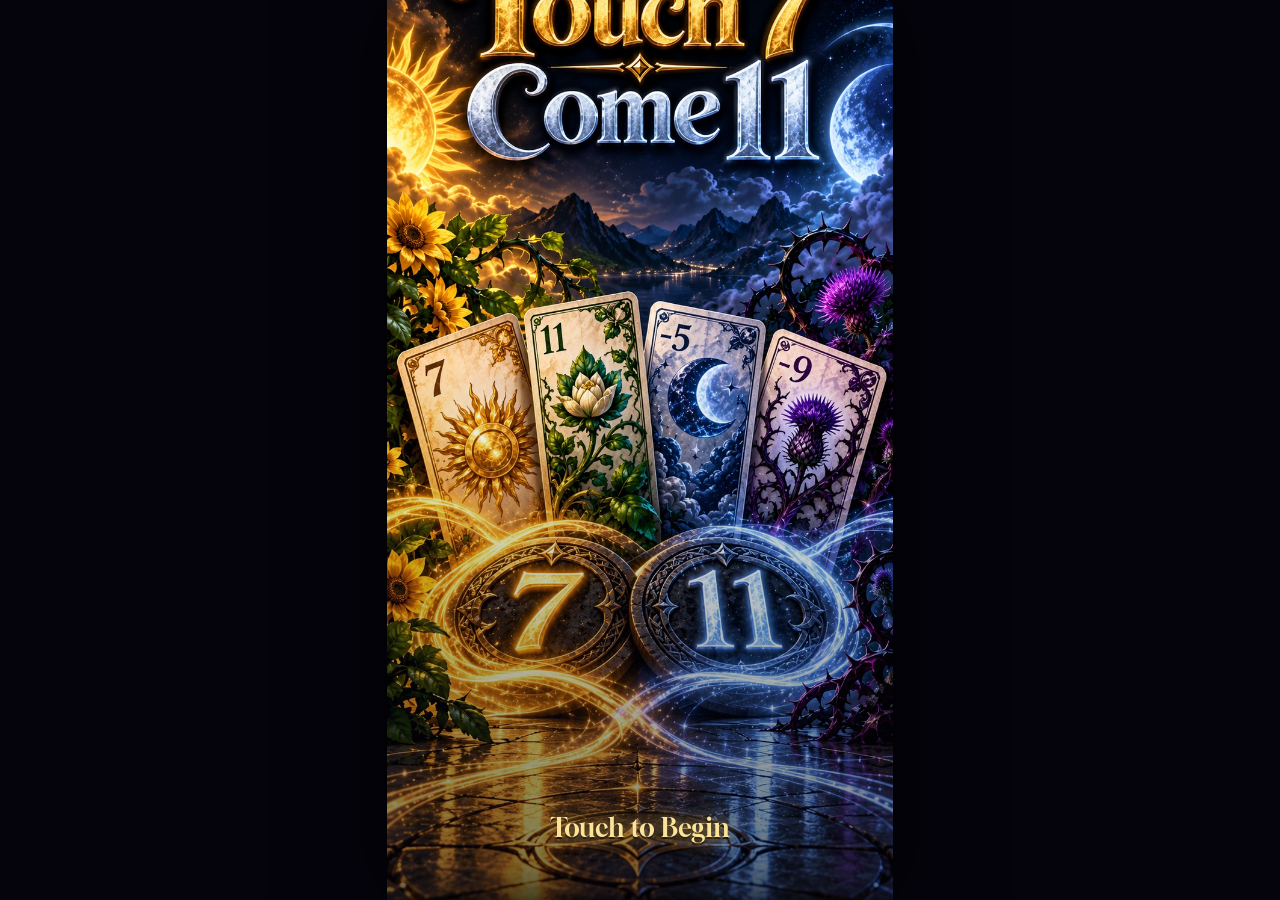
<file: carreceiver/src/main/assets/games/7-come-11/index.html>
<!doctype html>
<html lang="en">
<head>
<meta charset="utf-8">
<meta name="viewport" content="width=device-width,initial-scale=1,viewport-fit=cover,user-scalable=no">
<meta name="theme-color" content="#0b0a1c">
<meta name="mobile-web-app-capable" content="yes">
<title>Touch 7 Come 11</title>
<link rel="stylesheet" href="css/main.css">
</head>
<body>
<div id="app">

  <!-- SPLASH: art + loader. The title is part of the splash picture. -->
  <section id="splash" class="screen active">
    <div class="bg" data-art="splash.background"></div>
    <div class="shade"></div>
    <div class="splash-ui">
      <div class="loader" id="loader"><div class="bar"><i id="loadbar"></i></div><p id="loadtext"></p></div>
      <button id="touchBegin" class="tap-prompt" hidden></button>
    </div>
  </section>

  <!-- MENU: built by js/ui/menu.js from data/text.json + data/characters.json -->
  <section id="menu" class="screen"></section>

  <!-- GAME -->
  <section id="game" class="screen">
    <div class="bg" data-art="table.background"></div>
    <div class="vignette"></div>
    <div class="foe-wrap"><img id="foeImg" alt="" draggable="false"><div id="bubble" class="bubble"></div></div>
    <header class="hud">
      <button id="btnMenu" class="chip" aria-label="Charms"><span></span><span></span><span></span></button>
      <div class="foe-info"><b id="foeName"></b><small id="foeTitle"></small></div>
      <div id="matchChip" class="match-chip" aria-label="Match score"></div>
      <div id="foeHand" class="foe-hand"></div>
      <div id="foeCoins" class="coins"></div>
    </header>
    <div class="stage">
      <div class="board3d">
        <div id="foeRow" class="row foe"></div>
        <div id="mid" class="mid">
          <div id="deck" class="mini-stack"><span class="lbl"></span></div>
          <div id="status" class="status"></div>
          <div id="spent" class="mini-stack spent"><span class="lbl"></span></div>
        </div>
        <div id="meRow" class="row me"></div>
      </div>
    </div>
    <div id="controls" class="controls">
      <div id="meCoins" class="coins me"></div>
      <button id="btnUndo" class="btn ghost" disabled></button>
      <button id="btnSeals" class="btn ghost" disabled></button>
      <button id="btnEnd" class="btn gold" disabled></button>
    </div>
    <div id="hand" class="hand"></div>
    <div id="gameHandle" class="handle" aria-label="Swipe up for charms"><i></i></div>
  </section>

  <!-- RESULT -->
  <section id="result" class="screen">
    <div id="resBg" class="bg"></div>
    <div class="shade"></div>
    <div class="res-foe"><img id="resFoe" alt="" draggable="false"><div id="resBubble" class="bubble"></div></div>
    <div class="res-ui">
      <img id="resBanner" class="banner" alt="" draggable="false">
      <h2 id="resTitle"></h2>
      <p id="resSub"></p>
      <p id="resScore" class="score"></p>
      <p id="resNext" class="next"></p>
      <p id="resOpen" class="next"></p>
      <p id="resStats" class="stats"></p>
      <button id="btnAgain" class="art-btn" data-art-btn="ui.playAgain"><span></span></button>
      <button id="btnToMenu" class="btn ghost"></button>
    </div>
  </section>

  <!-- Swipe-up charms (settings) sheet -->
  <div id="scrim" class="scrim"></div>
  <aside id="sheet" class="sheet" aria-hidden="true"></aside>
  <div id="modal" class="modal"></div>
  <div id="fx" class="fx"></div>
  <div id="toast" class="toast"></div>
  <div id="rotate" class="rotate"></div>
</div>
<script type="module" src="js/main.js"></script>
</body>
</html>
</file>
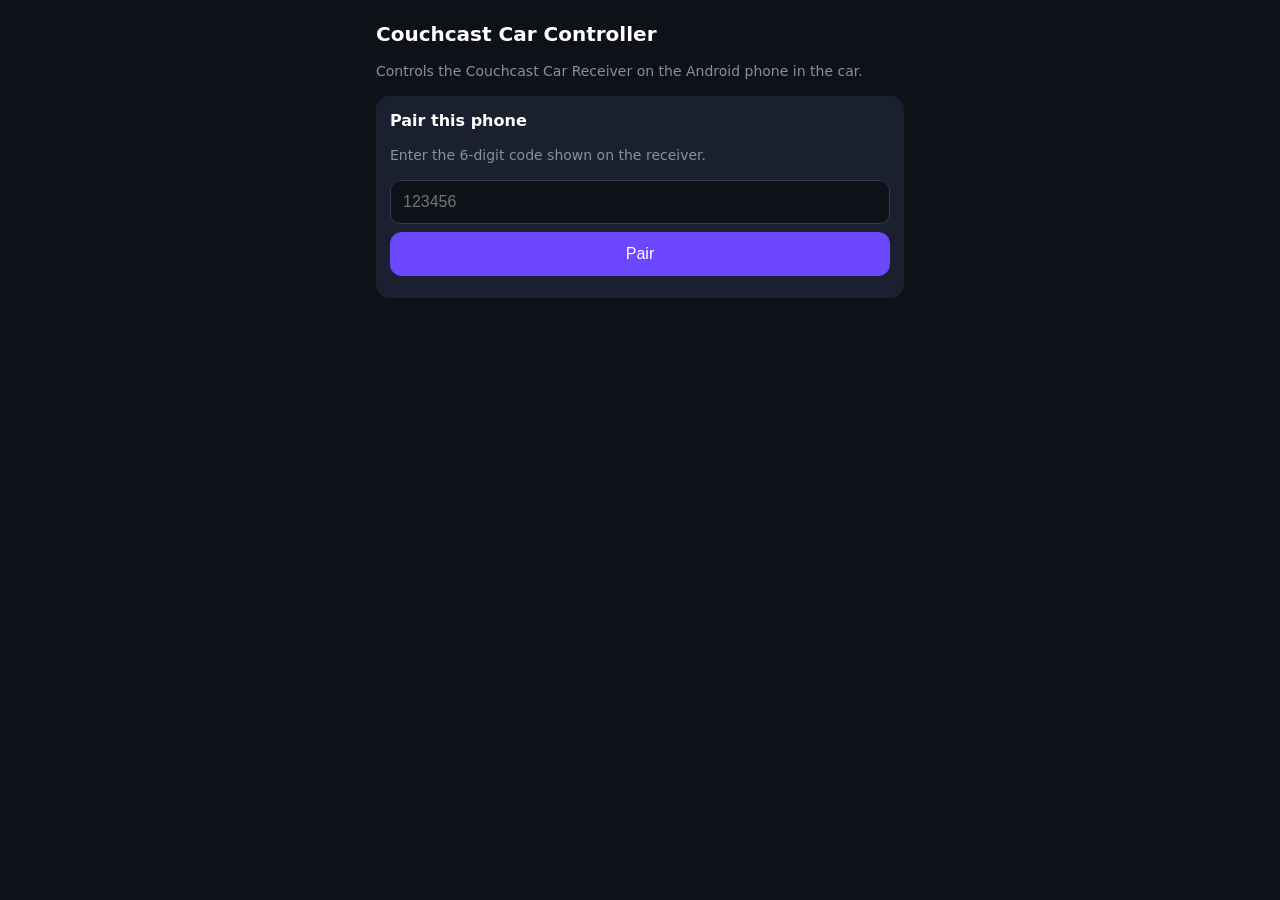
<file: carreceiver/src/main/assets/web/controller.html>
<!doctype html>
<html lang="en">
<head>
<meta charset="utf-8">
<meta name="viewport" content="width=device-width,initial-scale=1,maximum-scale=1,user-scalable=no">
<title>Couchcast Car Controller</title>
<style>
  :root { color-scheme: dark; --bg:#0e1117; --panel:#1b2030; --muted:#8a8f9c; --accent:#6c47ff; --good:#3ddc84; --bad:#ff6b6b; }
  * { box-sizing: border-box; -webkit-tap-highlight-color: transparent; }
  body { margin:0; background:var(--bg); color:#fff; font:16px/1.4 -apple-system, system-ui, sans-serif; padding:14px 16px 40px; max-width:560px; margin:0 auto; }
  h1 { font-size:20px; margin:6px 0 2px; } p.muted, .muted { color:var(--muted); font-size:14px; }
  .card { background:var(--panel); border-radius:14px; padding:14px; margin:12px 0; }
  input[type=text], input[type=tel], input[type=url] { width:100%; padding:12px; border-radius:10px; border:1px solid #333a4d; background:#0e1117; color:#fff; font-size:16px; }
  button { background:#2a3046; color:#fff; border:0; border-radius:12px; padding:13px 14px; font-size:16px; }
  button.primary { background:var(--accent); } button.on { background:var(--good); color:#000; }
  .row { display:flex; gap:8px; margin:8px 0; } .row > * { flex:1; }
  .tabs { display:flex; gap:6px; margin:10px 0; } .tabs button { flex:1; padding:10px 4px; } .tabs button.sel { background:var(--accent); }
  #pad { height:240px; border-radius:16px; background:#141a2b; border:1px solid #2c3550; touch-action:none; user-select:none; -webkit-user-select:none;
         display:flex; align-items:center; justify-content:center; color:var(--muted); }
  .dpad { display:grid; grid-template-columns:repeat(3,1fr); gap:8px; max-width:260px; margin:10px auto; }
  .dpad button { padding:16px 0; } .hide { display:none; }
  #msg { min-height:20px; font-size:14px; } .bad { color:var(--bad); } .good { color:var(--good); }
  progress { width:100%; }
</style>
</head>
<body>
<h1>Couchcast Car Controller</h1>
<p class="muted">Controls the Couchcast Car Receiver on the Android phone in the car.</p>

<div id="pairView" class="card">
  <b>Pair this phone</b>
  <p class="muted">Enter the 6-digit code shown on the receiver.</p>
  <input id="pin" type="tel" inputmode="numeric" maxlength="6" placeholder="123456" autocomplete="off">
  <div class="row"><button class="primary" id="pairBtn">Pair</button></div>
</div>

<div id="mainView" class="hide">
  <div class="card"><div id="status" class="muted">Connecting…</div></div>
  <div class="tabs">
    <button data-tab="cast" class="sel">Cast</button>
    <button data-tab="games">Games</button>
    <button data-tab="pad">Controller</button>
  </div>

  <div id="tab-cast">
    <div class="card">
      <b>Play a link</b>
      <input id="url" type="url" placeholder="Paste a video, audio or picture link" autocapitalize="off" autocorrect="off">
      <div class="row"><button class="primary" id="playBtn">Play</button></div>
    </div>
    <div class="card">
      <b>Send a file from this phone</b>
      <p class="muted">A video, song or picture. It goes straight to the receiver over your Wi-Fi.</p>
      <input id="file" type="file" accept="video/*,audio/*,image/*">
      <progress id="prog" class="hide" max="100" value="0"></progress>
    </div>
    <div class="card">
      <div class="row"><button id="back10">⏪ 10s</button><button id="toggle">⏯</button><button id="fwd10">10s ⏩</button></div>
      <div class="row"><button id="stop">Stop and go home</button></div>
    </div>
  </div>

  <div id="tab-games" class="hide"><div class="card" id="games"><span class="muted">Loading…</span></div></div>

  <div id="tab-pad" class="hide">
    <div class="card">
      <div id="pad">Slide here to move the pointer · tap to click</div>
      <div class="row"><button id="click">Click</button><button id="drag">Drag: off</button></div>
      <div class="dpad">
        <span></span><button data-key="Up">▲</button><span></span>
        <button data-key="Left">◀</button><button data-key="Enter">OK</button><button data-key="Right">▶</button>
        <span></span><button data-key="Down">▼</button><span></span>
      </div>
      <div class="row"><button id="exitGame">Exit game</button></div>
      <p class="muted">Start a game on the Games tab first.</p>
    </div>
  </div>
</div>
<div id="msg"></div>

<script>
const $ = s => document.querySelector(s);
let token = localStorage.getItem('cct') || '';
const msg = (t, cls) => { const m = $('#msg'); m.textContent = t || ''; m.className = cls || ''; };

async function api(path, params, method) {
  const opt = { method: method || (params ? 'POST' : 'GET'), headers: { 'X-Token': token } };
  if (params) opt.body = new URLSearchParams(params);
  let r;
  try { r = await fetch(path, opt); } catch (e) { msg('Can’t reach the receiver. Is it open on the phone in the car, on the same network?', 'bad'); return null; }
  let data = {}; try { data = await r.json(); } catch (e) {}
  if (r.status === 401) { showPair(); return null; }
  if (!r.ok) { msg(data.error || ('Error ' + r.status), 'bad'); return null; }
  return data;
}

function showPair() { token = ''; localStorage.removeItem('cct'); $('#pairView').classList.remove('hide'); $('#mainView').classList.add('hide'); }
function showMain() { $('#pairView').classList.add('hide'); $('#mainView').classList.remove('hide'); loadGames(); poll(); }

$('#pairBtn').onclick = async () => {
  const r = await fetch('/api/pair', { method: 'POST', body: new URLSearchParams({ pin: $('#pin').value }) });
  const d = await r.json().catch(() => ({}));
  if (r.ok && d.token) { token = d.token; localStorage.setItem('cct', token); msg(''); showMain(); }
  else msg(d.error || 'That code didn’t work.', 'bad');
};

document.querySelectorAll('.tabs button').forEach(b => b.onclick = () => {
  document.querySelectorAll('.tabs button').forEach(x => x.classList.toggle('sel', x === b));
  ['cast', 'games', 'pad'].forEach(t => $('#tab-' + t).classList.toggle('hide', t !== b.dataset.tab));
  msg('');
});

$('#playBtn').onclick = async () => { const u = $('#url').value.trim(); if (!u) return; const d = await api('/api/play', { url: u }); if (d) msg('Sent.', 'good'); };
$('#back10').onclick = () => api('/api/control', { action: 'seekBy', value: -10000 });
$('#fwd10').onclick = () => api('/api/control', { action: 'seekBy', value: 10000 });
$('#toggle').onclick = () => api('/api/control', { action: 'toggle' });
$('#stop').onclick = () => api('/api/control', { action: 'stop' });

$('#file').onchange = () => {
  const f = $('#file').files[0]; if (!f) return;
  const p = $('#prog'); p.classList.remove('hide'); p.value = 0; msg('Sending ' + f.name + '…');
  const x = new XMLHttpRequest();
  x.open('POST', '/api/upload?name=' + encodeURIComponent(f.name));
  x.setRequestHeader('X-Token', token);
  x.upload.onprogress = e => { if (e.lengthComputable) p.value = 100 * e.loaded / e.total; };
  x.onload = () => {
    p.classList.add('hide'); $('#file').value = '';
    if (x.status === 401) return showPair();
    let d = {}; try { d = JSON.parse(x.responseText); } catch (e) {}
    msg(x.status === 200 ? 'Sent. Playing.' : (d.error || 'Couldn’t send that file.'), x.status === 200 ? 'good' : 'bad');
  };
  x.onerror = () => { p.classList.add('hide'); msg('The upload was interrupted.', 'bad'); };
  x.send(f);
};

async function loadGames() {
  const list = await api('/api/games'); const box = $('#games'); box.textContent = '';
  if (!list || !list.length) { box.innerHTML = '<span class="muted">No games on this receiver.</span>'; return; }
  list.forEach(g => { const b = document.createElement('button'); b.className = 'primary'; b.style.cssText = 'width:100%;margin:4px 0';
    b.textContent = g.title; b.onclick = async () => { const d = await api('/api/game', { id: g.id }); if (d) { msg('Started. Use the Controller tab.', 'good');
      document.querySelector('[data-tab=pad]').click(); } }; box.appendChild(b); });
}

// --- touchpad ---
const pad = $('#pad'); let last = null, t0 = 0, moved = 0, acc = { x: 0, y: 0 }, flushAt = 0, timer = null, dragging = false;
const send = p => fetch('/api/input', { method: 'POST', headers: { 'X-Token': token }, body: new URLSearchParams(p), keepalive: true }).catch(() => {});
function flush() { timer = null; if (acc.x || acc.y) { send({ type: 'move', dx: acc.x.toFixed(4), dy: acc.y.toFixed(4) }); acc = { x: 0, y: 0 }; flushAt = Date.now(); } }
pad.addEventListener('pointerdown', e => { pad.setPointerCapture(e.pointerId); last = { x: e.clientX, y: e.clientY }; t0 = Date.now(); moved = 0; });
pad.addEventListener('pointermove', e => {
  if (!last) return; const r = pad.getBoundingClientRect(); const ddx = e.clientX - last.x, ddy = e.clientY - last.y;
  moved += Math.abs(ddx) + Math.abs(ddy); last = { x: e.clientX, y: e.clientY };
  acc.x += ddx / r.width; acc.y += ddy / r.height;
  if (!timer) timer = setTimeout(flush, Math.max(0, 25 - (Date.now() - flushAt)));
});
const end = () => { if (last && moved < 10 && Date.now() - t0 < 250) send({ type: 'tap' }); last = null; flush(); };
pad.addEventListener('pointerup', end); pad.addEventListener('pointercancel', () => { last = null; });
$('#click').onclick = () => send({ type: 'tap' });
$('#drag').onclick = e => { dragging = !dragging; e.target.textContent = 'Drag: ' + (dragging ? 'on' : 'off'); e.target.classList.toggle('on', dragging); send({ type: dragging ? 'down' : 'up' }); };
document.querySelectorAll('[data-key]').forEach(b => b.onclick = () => send({ type: 'key', key: b.dataset.key }));
$('#exitGame').onclick = () => send({ type: 'exit' });

async function poll() {
  if (!token) return;
  const s = await api('/api/status');
  if (s) {
    const fmt = ms => { const t = Math.floor(ms / 1000); return Math.floor(t / 60) + ':' + String(t % 60).padStart(2, '0'); };
    let t = 'Idle. Choose something to play.';
    if (s.mode === 'video' || s.mode === 'audio') t = (s.playing ? 'Playing' : 'Paused') + ' ' + s.mode + ': ' + (s.title || '') + (s.durationMs ? '  ' + fmt(s.positionMs) + ' / ' + fmt(s.durationMs) : '');
    else if (s.mode === 'photo') t = 'Showing picture: ' + (s.title || '');
    else if (s.mode === 'game') t = 'Game running: ' + (s.title || '');
    if (s.error) t += '\n' + s.error;
    $('#status').textContent = t; $('#status').style.whiteSpace = 'pre-line';
  }
  setTimeout(poll, 1500);
}

if (token) showMain();
</script>
</body>
</html>
</file>
<file: carreceiver/src/main/assets/games/7-come-11/css/main.css>
/* Touch 7 Come 11 - styles. Card sizes come from --cw (set by JS from the screen size). */
@font-face{font-family:'Gloock';src:url('../fonts/Gloock-Regular.ttf');font-display:swap}
@font-face{font-family:'Crimson Pro';src:url('../fonts/CrimsonPro-Regular.ttf');font-weight:400;font-display:swap}
@font-face{font-family:'Crimson Pro';src:url('../fonts/CrimsonPro-Italic.ttf');font-weight:400;font-style:italic;font-display:swap}
@font-face{font-family:'Crimson Pro';src:url('../fonts/CrimsonPro-Bold.ttf');font-weight:700;font-display:swap}
@font-face{font-family:'Arsenal SC';src:url('../fonts/ArsenalSC-Regular.ttf');font-display:swap}

:root{
  --gold:#e8b84a;--gold2:#fbe39a;--gold3:#8a5f14;--night:#0b0a1c;--night2:#171033;--cream:#f4ead2;--violet:#6a3fb5;
  --serif:'Crimson Pro',Georgia,serif;--display:'Gloock','Crimson Pro',Georgia,serif;--caps:'Arsenal SC','Crimson Pro',Georgia,serif;
  --safe-t:env(safe-area-inset-top,0px);--safe-b:env(safe-area-inset-bottom,0px);
}
*{box-sizing:border-box;-webkit-tap-highlight-color:transparent;-webkit-touch-callout:none}
html,body{margin:0;height:100%;background:#05040d;color:var(--cream);font-family:var(--serif);overflow:hidden;overscroll-behavior:none;
  -webkit-user-select:none;user-select:none;touch-action:manipulation}
button{font:inherit;color:inherit;border:0;background:none;padding:0;cursor:pointer}
img{-webkit-user-drag:none}

#app{position:relative;height:100vh;height:100dvh;width:min(100vw,calc(100dvh * .5625));margin:0 auto;overflow:hidden;background:var(--night);
  box-shadow:0 0 80px #000}
.screen{position:absolute;inset:0;opacity:0;pointer-events:none;transition:opacity .5s ease;overflow:hidden;visibility:hidden}
.screen.active{opacity:1;pointer-events:auto;visibility:visible}
.bg{position:absolute;inset:0;background:center/cover no-repeat #0b0a1c}
.shade{position:absolute;inset:0;background:linear-gradient(180deg,rgba(5,4,14,0) 40%,rgba(5,4,14,.55) 100%)}
.vignette{position:absolute;inset:0;pointer-events:none;background:radial-gradient(ellipse at 50% 55%,transparent 55%,rgba(2,1,8,.55) 100%)}

/* ---------- buttons ---------- */
.btn{font-family:var(--caps);letter-spacing:.09em;text-transform:uppercase;font-size:14px;padding:10px 16px;border-radius:999px;transition:transform .12s,filter .2s,opacity .2s;white-space:nowrap}
.btn:active:not(:disabled){transform:scale(.95)}
.btn.gold{color:#2a1a00;background:linear-gradient(180deg,#fff0b8,#e8b84a 55%,#b9822a);box-shadow:0 2px 0 #7a5214,0 6px 16px rgba(0,0,0,.5),inset 0 1px 0 #fff8d6}
.btn.ghost{background:rgba(14,10,34,.72);border:1px solid rgba(232,184,74,.55);color:var(--gold2);box-shadow:0 4px 12px rgba(0,0,0,.4)}
.btn:disabled{opacity:.38;filter:saturate(.4);cursor:default}
.btn.big{font-size:19px;padding:15px 34px}
.chip{width:38px;height:38px;border-radius:12px;background:rgba(14,10,34,.7);border:1px solid rgba(232,184,74,.5);display:flex;flex-direction:column;gap:4px;align-items:center;justify-content:center}
.chip span{width:16px;height:2px;background:var(--gold2);border-radius:2px}
.seg{display:flex;background:rgba(14,10,34,.72);border:1px solid rgba(232,184,74,.5);border-radius:999px;padding:3px}
.seg button{font-family:var(--caps);text-transform:uppercase;letter-spacing:.07em;font-size:12.5px;padding:7px 11px;border-radius:999px;color:#d9c89a;transition:background .2s,color .2s}
.seg button.on{background:linear-gradient(180deg,#fff0b8,#e8b84a);color:#2a1a00}

/* ---------- splash ---------- */
#splash .splash-ui{position:absolute;left:0;right:0;bottom:calc(5% + var(--safe-b));display:flex;flex-direction:column;align-items:center;gap:14px}
.loader{width:62%;text-align:center;transition:opacity .4s}
.loader .bar{height:6px;border-radius:6px;background:rgba(255,255,255,.14);overflow:hidden;border:1px solid rgba(232,184,74,.4)}
.loader .bar i{display:block;height:100%;width:0;background:linear-gradient(90deg,#c98a0a,#ffe28a);transition:width .25s}
.loader p{margin:8px 0 0;font-family:var(--caps);letter-spacing:.14em;font-size:13px;color:var(--gold2);text-transform:uppercase}
.tap-prompt{font-family:var(--display);font-size:26px;color:var(--gold2);text-shadow:0 0 18px rgba(255,200,80,.9),0 2px 0 #000;animation:breathe 2.2s ease-in-out infinite;padding:12px 28px}
.tap-prompt[hidden]{display:none}
@keyframes breathe{0%,100%{opacity:.55;transform:scale(.97)}50%{opacity:1;transform:scale(1.04)}}

/* ---------- cards ---------- */
.card{--w:var(--cw,80px);position:relative;width:var(--w);height:calc(var(--w) * 1.45);font-size:var(--w);flex:none;pointer-events:none}
.card .inner{position:absolute;inset:0;transform-style:preserve-3d;transition:transform .55s cubic-bezier(.3,.7,.3,1)}
.card.down .inner{transform:rotateY(180deg)}
.card .face,.card .back{position:absolute;inset:0;border-radius:.075em;backface-visibility:hidden;-webkit-backface-visibility:hidden;overflow:hidden}
.card .back{transform:rotateY(180deg)}
.card .face{box-shadow:0 .02em .06em rgba(0,0,0,.55),inset 0 0 0 .016em rgba(60,40,10,.55),inset 0 0 0 .04em rgba(255,255,255,.5);color:var(--tx)}
.card .face::after{content:'';position:absolute;inset:0;background:linear-gradient(115deg,rgba(255,255,255,.34) 0%,rgba(255,255,255,0) 38%,rgba(0,0,0,.14) 100%);pointer-events:none}
.card.s0{--ink:#c98a0a;--accent:#ffd45a;--tx:#7a4d00}.card.s0 .face{background:radial-gradient(circle at 50% 38%,#fffaeb,#f1dd9f)}
.card.s1{--ink:#2f8a52;--accent:#f09bbb;--tx:#1d5a37}.card.s1 .face{background:radial-gradient(circle at 50% 38%,#f9fcec,#cfe4b2)}
.card.s2{--ink:#46589a;--accent:#e6b93f;--tx:#2c3a78}.card.s2 .face{background:radial-gradient(circle at 50% 38%,#f1f5fd,#b6c6e6)}
.card.s3{--ink:#6b2f95;--accent:#a468d8;--tx:#4a1f6b}.card.s3 .face{background:radial-gradient(circle at 50% 38%,#f7eefa,#cbb2de)}
.card .corner{position:absolute;display:flex;flex-direction:column;align-items:center;line-height:1;font-family:var(--display)}
.card .corner b{font-weight:400;font-size:.17em}
.card .corner svg{width:.15em;height:.15em;margin-top:.01em}
.card .tl{top:.05em;left:.05em;min-width:.16em}
.card .br{bottom:.05em;right:.05em;min-width:.16em;transform:rotate(180deg)}
.card .emblem{position:absolute;left:50%;top:50%;width:.74em;height:.74em;transform:translate(-50%,-50%);opacity:.3}
.card .num{position:absolute;left:0;right:0;top:50%;transform:translateY(-52%);text-align:center;font-family:var(--display);font-size:.5em;line-height:1;
  -webkit-text-stroke:.012em rgba(255,255,255,.65);text-shadow:0 .02em 0 rgba(255,255,255,.55),0 .03em .05em rgba(0,0,0,.25)}
.card .rankmark{display:none}
.sg{display:inline-block;width:.42em;height:.12em;background:currentColor;border-radius:.06em;vertical-align:middle;margin-right:.1em;transform:translateY(-.06em);-webkit-text-stroke:0}
.card .num .sg{width:.36em;height:.1em;margin-right:.06em;box-shadow:0 .03em .04em rgba(0,0,0,.2)}
.card .face.force{background:radial-gradient(circle at 50% 42%,#2a1a4e,#0a0714 78%);color:#f0cf7a;box-shadow:0 .02em .06em rgba(0,0,0,.6),inset 0 0 0 .018em #e8b84a,inset 0 0 0 .045em rgba(0,0,0,.55),inset 0 0 0 .052em rgba(232,184,74,.55)}
.card.s0.is13{--ink:#ff9a2e;--accent:#ffe28a}.card.s1.is13{--ink:#56c96c;--accent:#c4f28f}
.card.s2.is13{--ink:#9fb0ff;--accent:#f0eeff}.card.s3.is13{--ink:#bb72f5;--accent:#ff7cc0}
.card .face.force .emblem.big{opacity:1;width:.84em;height:.84em;top:46%;filter:drop-shadow(0 0 .04em var(--ink))}
.card .face.force .fname{position:absolute;left:0;right:0;bottom:.075em;text-align:center;font-family:var(--caps);font-size:.1em;letter-spacing:.16em;text-transform:uppercase;color:#f0cf7a}
.card .face.force .corner b{font-size:.15em;color:#f0cf7a}
.card .face.art,.card .back.art{background:#000}
.card .face.art img,.card .back.art img{width:100%;height:100%;object-fit:cover;display:block}
.card .face.art::after{display:none}
.card .back{background:radial-gradient(circle at 50% 50%,#3b2a7c,#150f35 72%);box-shadow:0 .02em .06em rgba(0,0,0,.6),inset 0 0 0 .02em #e8b84a,inset 0 0 0 .05em #150f35,inset 0 0 0 .06em rgba(232,184,74,.6)}
.card .back i{position:absolute;left:50%;top:50%;width:.46em;height:.46em;transform:translate(-50%,-50%) rotate(45deg);border:.02em solid #e8b84a;box-shadow:0 0 .1em rgba(232,184,74,.6),inset 0 0 0 .05em rgba(232,184,74,.15)}
.card .back i::before,.card .back i::after{content:'';position:absolute;inset:.07em;border:.014em solid #f7dc8c}
.card .back i::after{inset:.14em;transform:rotate(45deg);border-radius:50%;background:radial-gradient(#ffe9a0,#c98a0a 70%)}
.card .back.art i{display:none}

/* ---------- game layout ---------- */
#game{--cw:84px;--m:14px}
#game .hud{position:absolute;left:0;right:0;top:0;padding:calc(var(--safe-t) + 10px) 12px 0;display:flex;align-items:center;gap:10px;z-index:6}
.foe-info{display:flex;flex-direction:column;line-height:1.05;min-width:0;flex:1 1 0}
@media (max-width:400px){.foe-info b{font-size:15px}.foe-info small{display:none}}
.foe-info b{font-family:var(--display);font-weight:400;font-size:17px;color:var(--gold2);text-shadow:0 2px 6px #000}
.foe-info small{font-family:var(--caps);letter-spacing:.14em;text-transform:uppercase;font-size:10.5px;color:#cdbb8c;text-shadow:0 1px 4px #000}
.match-chip{position:absolute;right:12px;top:calc(var(--safe-t) + 54px);font-family:var(--display);font-size:15px;color:#2a1a00;background:linear-gradient(180deg,#fff0b8,#e8b84a);border-radius:999px;padding:3px 11px;white-space:nowrap;box-shadow:0 2px 6px rgba(0,0,0,.5);z-index:7}
.match-chip:empty{display:none}
.foe-hand{flex:0 0 88px;display:flex;justify-content:center;height:34px;position:relative}
.foe-hand .card{--cw:23px;position:absolute;top:0;transition:transform .35s,opacity .3s}
.coins{display:flex;gap:6px;margin-left:auto}
.coin{width:32px;height:32px;background:center/contain no-repeat;filter:grayscale(1) brightness(.45);opacity:.65;transition:filter .5s,opacity .5s,transform .4s;border-radius:50%}
.coin.lit{filter:drop-shadow(0 0 8px rgba(255,205,90,.9));opacity:1;animation:coinpop .7s cubic-bezier(.3,1.6,.5,1)}
.coin.noart{display:flex;align-items:center;justify-content:center;font-family:var(--display);font-size:13px;color:#2a1a00;background:radial-gradient(#fff0b8,#c98a0a)}
@keyframes coinpop{0%{transform:scale(.4) rotate(-90deg)}60%{transform:scale(1.35) rotate(10deg)}100%{transform:scale(1)}}

.foe-wrap{position:absolute;left:0;right:0;top:calc(var(--safe-t) + 6.2%);height:30%;display:flex;justify-content:center;align-items:flex-end;pointer-events:none;z-index:2}
.foe-wrap img{height:100%;width:auto;max-width:70%;object-fit:contain;object-position:bottom;filter:drop-shadow(0 8px 14px rgba(0,0,0,.55));animation:bob 5s ease-in-out infinite;transform-origin:50% 100%;transition:filter .4s}
@keyframes bob{0%,100%{transform:translateY(0) scale(1)}50%{transform:translateY(-4px) scale(1.012)}}
.foe-wrap img.m-smug{animation:smug 3s ease-in-out infinite;filter:drop-shadow(0 8px 14px rgba(0,0,0,.55)) brightness(1.06) saturate(1.2)}
@keyframes smug{0%,100%{transform:rotate(-1.5deg) translateY(0)}50%{transform:rotate(1.8deg) translateY(-5px)}}
.foe-wrap img.m-worried{animation:fret .5s ease-in-out infinite;filter:drop-shadow(0 8px 14px rgba(0,0,0,.55)) saturate(.8) brightness(.95)}
@keyframes fret{0%,100%{transform:translateX(-2px)}50%{transform:translateX(2px)}}
.foe-wrap img.m-angry{animation:fume .22s linear infinite;filter:drop-shadow(0 0 18px rgba(255,60,40,.7)) saturate(1.3) contrast(1.08)}
@keyframes fume{0%,100%{transform:translate(1.5px,0) scale(1.03)}50%{transform:translate(-1.5px,-1px) scale(1.03)}}
.foe-wrap img.m-happy{animation:hop .6s ease-in-out infinite;filter:drop-shadow(0 8px 14px rgba(0,0,0,.55)) brightness(1.1) saturate(1.15)}
@keyframes hop{0%,100%{transform:translateY(0)}50%{transform:translateY(-14px)}}
.foe-wrap img.m-defeated{animation:slump 1.2s ease-out forwards;filter:drop-shadow(0 8px 14px rgba(0,0,0,.55)) grayscale(.55) brightness(.8)}
@keyframes slump{to{transform:translateY(8%) rotate(-3deg)}}

.bubble{position:absolute;max-width:62%;padding:9px 14px 10px;background:linear-gradient(180deg,rgba(32,22,66,.95),rgba(14,9,36,.95));border:1.5px solid var(--gold);border-radius:16px;
  font-style:italic;font-size:16px;line-height:1.22;color:#fbefd0;box-shadow:0 6px 18px rgba(0,0,0,.55),0 0 14px rgba(232,184,74,.25);opacity:0;transform:translateY(8px) scale(.94);
  transition:opacity .25s,transform .3s cubic-bezier(.3,1.5,.5,1);pointer-events:none;z-index:7}
.bubble.show{opacity:1;transform:none}
.foe-wrap .bubble{left:5%;top:6%}
.bubble::after{content:'';position:absolute;right:22px;bottom:-9px;width:14px;height:14px;background:rgba(14,9,36,.96);border-right:1.5px solid var(--gold);border-bottom:1.5px solid var(--gold);transform:rotate(45deg)}
.foe-wrap .bubble.right{left:auto;right:5%}

.stage{position:absolute;left:0;right:0;top:34.6%;height:36%;perspective:1000px;perspective-origin:50% 22%;z-index:3}
.board3d{position:absolute;inset:0;display:flex;flex-direction:column;justify-content:space-between;transform-origin:50% 50%;transform:rotateX(13deg)}
.row{display:flex;justify-content:space-between;padding:0 var(--m)}
.slot{position:relative;width:var(--cw);height:calc(var(--cw) * 1.45);font-size:var(--cw);cursor:pointer;transition:transform .25s}
.slot .pc{position:absolute;inset:0}
.slot .pc .card{position:absolute;inset:0}
.slot .layer{position:absolute;inset:0;border-radius:.075em;background:linear-gradient(#e3d4a4,#b49c5c);box-shadow:0 .03em .06em rgba(0,0,0,.5),inset 0 0 0 .016em rgba(60,40,10,.5)}
.slot.land .pc{animation:land .38s cubic-bezier(.3,1.5,.5,1)}
@keyframes land{0%{transform:translateY(-.14em) scale(1.06)}100%{transform:none}}
.slot .depth{position:absolute;right:-.07em;bottom:-.07em;min-width:.27em;height:.27em;padding:0 .05em;border-radius:.15em;background:#150f35;border:.02em solid var(--gold);
  font-family:var(--display);font-size:.17em;line-height:.27em;text-align:center;color:var(--gold2);z-index:3;box-shadow:0 .02em .05em #000}
.slot .empty{position:absolute;inset:0;border-radius:.075em;border:.025em dashed rgba(232,184,74,.55);background:radial-gradient(circle,rgba(40,24,80,.55),rgba(10,6,28,.55));
  display:flex;align-items:center;justify-content:center;font-family:var(--display);font-size:.34em;color:rgba(232,184,74,.7);box-shadow:inset 0 0 .15em rgba(0,0,0,.6)}
.slot .empty::before{content:'';position:absolute;inset:.12em;border-radius:50%;border:.012em solid rgba(232,184,74,.35)}
.slot.can::after{content:'';position:absolute;inset:-.05em;border-radius:.1em;pointer-events:none;box-shadow:0 0 .22em .05em var(--glow,#ffd45a),inset 0 0 .12em var(--glow,#ffd45a);animation:glow 1.1s ease-in-out infinite;z-index:4}
.slot.can.cover{--glow:#ffd45a}.slot.can.bust{--glow:#ff5a4a}
.slot.hover{transform:translateY(-.08em) scale(1.05)}
@keyframes glow{0%,100%{opacity:.55}50%{opacity:1}}
.slot .hintTag{position:absolute;left:50%;top:-.2em;transform:translateX(-50%);font-family:var(--caps);font-size:.13em;letter-spacing:.1em;padding:.15em .6em;border-radius:1em;background:#150f35;color:var(--glow);border:1px solid var(--glow);text-transform:uppercase;z-index:5;white-space:nowrap}
.slot.sealed .pc::after{content:'';position:absolute;inset:-.03em;border-radius:.1em;border:.03em solid #f4c85a;box-shadow:0 0 .2em rgba(244,200,90,.85),inset 0 0 .2em rgba(244,200,90,.45);pointer-events:none}
.slot.sealed .card .face{filter:saturate(.85) brightness(.96)}
.slot .sealbadge{position:absolute;left:50%;top:-.16em;width:.46em;height:.46em;transform:translateX(-50%);background:center/contain no-repeat;z-index:6;filter:drop-shadow(0 .03em .06em #000);border-radius:50%}
.slot .sealbadge.noart{display:flex;align-items:center;justify-content:center;background:radial-gradient(#fff0b8,#c98a0a);font-family:var(--display);font-size:.2em;color:#2a1a00}
.slot.sealing::before{content:'';position:absolute;inset:-.1em;border-radius:.2em;border:.03em solid #ffe28a;animation:sealring .9s ease-out forwards;z-index:5}
@keyframes sealring{0%{transform:scale(.8);opacity:1}100%{transform:scale(1.5);opacity:0}}
.slot.shake{animation:shake .45s}
@keyframes shake{0%,100%{transform:none}20%{transform:translateX(-.05em)}40%{transform:translateX(.05em)}60%{transform:translateX(-.03em)}80%{transform:translateX(.03em)}}
.slot.err{animation:shake .35s}

.mid{display:flex;align-items:center;justify-content:space-between;padding:0 var(--m);height:11%;min-height:44px}
.status{flex:1;text-align:center;font-family:var(--caps);letter-spacing:.12em;text-transform:uppercase;font-size:13px;color:var(--gold2);text-shadow:0 2px 6px #000,0 0 12px rgba(0,0,0,.9);padding:0 8px;line-height:1.15;transition:opacity .2s}
.status.pulse{animation:statuspulse 1s ease-in-out infinite}
@keyframes statuspulse{0%,100%{opacity:.7}50%{opacity:1}}
.mini-stack{position:relative;width:30px;height:42px;flex:none;margin-right:70px}
.mini-stack.spent{margin-right:0;margin-left:70px}
.mini-stack::before{content:'';position:absolute;inset:0;border-radius:4px;background:radial-gradient(circle at 50% 50%,#3b2a7c,#150f35 72%);border:1.5px solid #e8b84a;box-shadow:2px 3px 0 -1px #150f35,2px 3px 0 0 #e8b84a,4px 6px 0 -1px #150f35,4px 6px 8px rgba(0,0,0,.6)}
.mini-stack.spent::before{background:radial-gradient(circle,#4a3a60,#1d1730);filter:saturate(.35);box-shadow:2px 3px 0 -1px #1d1730,2px 3px 0 0 #8a7a5a}
.mini-stack .lbl{position:absolute;top:50%;left:42px;transform:translateY(-50%);text-align:left;font-family:var(--caps);font-size:11px;letter-spacing:.1em;text-transform:uppercase;color:#d9c89a;text-shadow:0 1px 4px #000,0 0 8px #000;white-space:nowrap}
.mini-stack.spent .lbl{left:auto;right:42px;text-align:right}

.controls{position:absolute;left:0;right:0;top:71.5%;padding:0 10px;display:flex;align-items:center;gap:6px;z-index:6}
.controls .btn{padding:9px 10px;font-size:12px}
.controls .coins.me{margin:0 auto 0 0}
#btnEnd.ready,#btnSeals.ready{animation:readyPulse 1.2s ease-in-out infinite}
@keyframes readyPulse{0%,100%{box-shadow:0 2px 0 #7a5214,0 6px 16px rgba(0,0,0,.5),0 0 0 0 rgba(255,210,90,.7)}50%{box-shadow:0 2px 0 #7a5214,0 6px 16px rgba(0,0,0,.5),0 0 0 9px rgba(255,210,90,0)}}

.hand{position:absolute;left:0;right:0;top:77.5%;bottom:0;z-index:5;perspective:900px;touch-action:none}
.hand .card{--cw:var(--hcw,92px);position:absolute;left:50%;top:6%;margin-left:calc(var(--hcw,92px) / -2);pointer-events:auto;cursor:grab;touch-action:none;
  transform:translate(var(--dx,0px),var(--dy,0px)) var(--bt,none);transition:transform .32s cubic-bezier(.3,1.3,.5,1);will-change:transform}
.hand .card .face{box-shadow:0 .05em .12em rgba(0,0,0,.65),inset 0 0 0 .016em rgba(60,40,10,.55),inset 0 0 0 .04em rgba(255,255,255,.5)}
.hand .card.sel .face{box-shadow:0 0 .22em .04em #ffe28a,0 .08em .16em rgba(0,0,0,.7),inset 0 0 0 .016em rgba(60,40,10,.55),inset 0 0 0 .04em rgba(255,255,255,.6)}
.hand .card.dragging{transition:none;z-index:50;cursor:grabbing}
.hand .card.hide{opacity:0}
.handle{position:absolute;left:0;right:0;bottom:0;height:calc(22px + var(--safe-b));z-index:30;display:flex;align-items:flex-start;justify-content:center;padding-top:8px;touch-action:none}
.handle i{width:52px;height:5px;border-radius:5px;background:rgba(232,184,74,.75);box-shadow:0 0 8px rgba(232,184,74,.5);animation:handlebob 2.6s ease-in-out infinite}
@keyframes handlebob{0%,100%{transform:translateY(0);opacity:.6}50%{transform:translateY(-3px);opacity:1}}
#game.shake{animation:screenshake .5s}
@keyframes screenshake{0%,100%{transform:none}15%{transform:translate(-6px,3px)}30%{transform:translate(5px,-4px)}45%{transform:translate(-4px,-2px)}60%{transform:translate(4px,3px)}80%{transform:translate(-2px,1px)}}

/* flying cards + effects (fixed layer above everything) */
.fx{position:fixed;inset:0;pointer-events:none;z-index:300;overflow:hidden}
.fx .card{position:absolute;pointer-events:none}
.bfx{position:absolute;left:50%;top:50%;width:0;height:0;pointer-events:none;z-index:20}
.bfx .ring{position:absolute;left:-.6em;top:-.6em;width:1.2em;height:1.2em;border-radius:50%;border:.06em solid var(--c);box-shadow:0 0 .4em var(--c),inset 0 0 .4em var(--c);animation:ring .8s ease-out forwards}
.bfx .flash{position:absolute;left:-1em;top:-1em;width:2em;height:2em;border-radius:50%;background:radial-gradient(var(--c2),var(--c) 35%,transparent 70%);animation:flash .6s ease-out forwards}
.bfx .spark{position:absolute;left:-.04em;top:-.04em;width:.08em;height:.08em;border-radius:50%;background:var(--c2);box-shadow:0 0 .1em var(--c);animation:spark .85s cubic-bezier(.2,.8,.4,1) forwards}
.bfx.f2 .spark{background:#0b0a1c;box-shadow:0 0 .12em var(--c2)}
.bfx.f1 .spark{border-radius:.08em 0 .08em 0;width:.12em;height:.05em}
.bfx.f3 .spark{border-radius:0;width:.03em;height:.14em}
@keyframes ring{0%{transform:scale(.2);opacity:1}100%{transform:scale(2.2);opacity:0}}
@keyframes flash{0%{transform:scale(.3);opacity:1}100%{transform:scale(1.4);opacity:0}}
@keyframes spark{0%{transform:translate(0,0) scale(1);opacity:1}100%{transform:translate(var(--dx),var(--dy)) scale(.2) rotate(var(--rot,0deg));opacity:0}}
.slot.cracked .pc{animation:crack .6s}
@keyframes crack{0%{filter:none}30%{filter:brightness(2.2) saturate(.4)}100%{filter:none}}

.toast{position:absolute;left:50%;top:50%;transform:translate(-50%,-14px);padding:10px 20px;border-radius:999px;background:linear-gradient(180deg,rgba(40,26,84,.96),rgba(16,10,40,.96));
  border:1.5px solid var(--gold);color:var(--gold2);font-family:var(--caps);letter-spacing:.12em;text-transform:uppercase;font-size:14px;opacity:0;pointer-events:none;transition:opacity .25s,transform .3s cubic-bezier(.3,1.5,.5,1);z-index:400;box-shadow:0 8px 24px rgba(0,0,0,.6);white-space:nowrap;max-width:94%}
.toast.show{opacity:1;transform:translate(-50%,0)}
.toast.bad{border-color:#ff7a6a;color:#ffc9c0}

/* ---------- menu ---------- */
#menu{background:#0b0a1c}
.menu-inner{position:absolute;inset:0;padding:calc(var(--safe-t) + 14px) 18px calc(var(--safe-b) + 30px);display:flex;flex-direction:column;gap:8px;overflow-x:hidden;overflow-y:auto;scrollbar-width:none}
.menu-inner::-webkit-scrollbar{display:none}
.menu-inner>*{flex-shrink:0}
.m-title{text-align:center;margin-top:4px}
@media (max-height:900px){.m-title h1{font-size:30px}.m-title h1 br{display:none}.m-title p{margin-top:2px}}
.m-title h1{margin:0;font-family:var(--display);font-weight:400;font-size:38px;line-height:.98;background:linear-gradient(180deg,#fff2c0,#e8b84a 55%,#a8721c);-webkit-background-clip:text;background-clip:text;color:transparent;filter:drop-shadow(0 3px 0 rgba(0,0,0,.6)) drop-shadow(0 0 14px rgba(255,190,70,.35))}
.m-title p{margin:6px 0 0;font-family:var(--caps);letter-spacing:.3em;text-transform:uppercase;font-size:12.5px;color:#c9b88a}
.m-label{font-family:var(--caps);letter-spacing:.2em;text-transform:uppercase;font-size:12.5px;color:var(--gold2);text-align:center;margin:2px 0 -2px;text-shadow:0 2px 4px #000}
.holder{position:relative;border-radius:16px 16px 12px 12px;background:linear-gradient(180deg,#4a2f18,#26150a 60%,#190d06);border:1.5px solid #a67a36;box-shadow:inset 0 2px 0 rgba(255,220,150,.25),0 10px 26px rgba(0,0,0,.6);padding:16px 14px 0;display:flex;justify-content:center;gap:12px;overflow:hidden}
.holder::before{content:'';position:absolute;inset:0;background:repeating-linear-gradient(92deg,rgba(255,255,255,.035) 0 2px,transparent 2px 7px);pointer-events:none}
.holder::after{content:'';position:absolute;left:0;right:0;bottom:0;height:var(--lip,34px);background:linear-gradient(180deg,#5a3a1d,#2b190b 50%,#1a0e06);border-top:2px solid #c9a050;box-shadow:0 -6px 12px rgba(0,0,0,.5);z-index:5;pointer-events:none}
/* the two card racks share whatever height is left, between a minimum and their full size, so they never get squashed */
.holder.opp{flex:3 1 150px;min-height:150px;max-height:262px;--lip:clamp(30px,6vh,46px)}
.holder.diff{flex:2 1 104px;min-height:104px;max-height:168px;--lip:clamp(16px,3vh,24px);gap:8px}
.menu-inner>.holder{flex-shrink:1}
.ocard{position:relative;width:calc(50% - 6px);height:calc(100% - 30px);margin-top:30px;border-radius:12px;overflow:hidden;background:linear-gradient(#2a1a50,#120a2a);border:2px solid #7a5a2a;transition:transform .35s cubic-bezier(.3,1.4,.5,1),filter .3s,border-color .3s,box-shadow .3s;filter:brightness(.55) saturate(.7);text-align:left}
.ocard img{position:absolute;left:50%;top:6px;height:92%;transform:translateX(-50%);object-fit:contain;object-position:top;pointer-events:none}
.ocard .nm{position:absolute;left:0;right:0;bottom:calc(var(--lip,34px) - 2px);padding:26px 8px 8px;background:linear-gradient(transparent,rgba(8,5,22,.95) 52%);display:flex;flex-direction:column;line-height:1.05;z-index:2}
.ocard .nm b{font-family:var(--display);font-weight:400;font-size:15px;color:var(--gold2)}
.ocard .nm small{font-family:var(--caps);font-size:10.5px;letter-spacing:.1em;text-transform:uppercase;color:#cdbb8c;margin-top:2px}
.ocard .nm em{font-size:11.5px;color:#e6d7b0;margin-top:3px;font-style:italic;display:none}
.ocard.on{transform:translateY(-28px);filter:none;border-color:var(--gold);box-shadow:0 0 22px rgba(232,184,74,.55)}
.ocard.on .nm em{display:block}
.dcard{position:relative;width:calc(33.3% - 6px);margin-top:20px;border-radius:10px;background:linear-gradient(180deg,#f4ead2,#d8c593);border:2px solid #7a5a2a;color:#3a2606;padding:6px 6px calc(var(--lip,24px) + 4px);display:flex;flex-direction:column;align-items:center;gap:3px;filter:brightness(.55) saturate(.7);transition:transform .35s cubic-bezier(.3,1.4,.5,1),filter .3s,box-shadow .3s}
.dcard svg{width:34px;height:34px;--ink:#c98a0a;--accent:#ffd45a}
.dcard.d1 svg{--ink:#46589a;--accent:#e6b93f}.dcard.d2 svg{--ink:#6b2f95;--accent:#a468d8}
.dcard b{font-family:var(--display);font-weight:400;font-size:15px}
.dcard small{font-family:var(--caps);font-size:10px;letter-spacing:.12em;text-transform:uppercase;color:#6a4a14}
.dcard .pips{display:flex;gap:3px}.dcard .pips i{width:7px;height:7px;border-radius:50%;background:#b79a52}.dcard .pips i.f{background:#7a4d00;box-shadow:0 0 5px #ffd45a}
.dcard.on{transform:translateY(-16px);filter:none;box-shadow:0 0 18px rgba(232,184,74,.6);border-color:var(--gold)}
.m-blurb{text-align:center;font-style:italic;font-size:15px;color:#dccda4;min-height:20px;margin-top:-4px}
.m-first{display:flex;flex-direction:column;align-items:center;gap:6px}
.m-actions{display:flex;flex-direction:column;align-items:center;gap:10px;margin-top:auto}
.m-links{display:flex;gap:10px;align-items:center;justify-content:center}
.m-rec{font-family:var(--caps);letter-spacing:.12em;text-transform:uppercase;font-size:11.5px;color:#bba978;text-align:center}

/* ---------- result ---------- */
.res-foe{position:absolute;left:-4%;bottom:0;height:40%;width:60%;display:flex;align-items:flex-end;justify-content:center;pointer-events:none;z-index:2}
.res-foe img{height:100%;width:auto;max-width:100%;object-fit:contain;object-position:bottom;filter:drop-shadow(0 8px 14px rgba(0,0,0,.6))}
.res-foe .bubble{left:62%;top:-4%;max-width:78%;width:max-content;transform-origin:0 100%}
.res-foe .bubble::after{right:auto;left:18px}
.res-ui{position:absolute;inset:0;display:flex;flex-direction:column;align-items:center;padding:calc(var(--safe-t) + 5%) 6% 0;z-index:3;text-align:center}
.res-ui .banner{width:88%;max-height:23%;object-fit:contain;filter:drop-shadow(0 8px 20px rgba(0,0,0,.6));animation:bannerIn .9s cubic-bezier(.2,1.4,.4,1) both}
@keyframes bannerIn{0%{transform:scale(.3) translateY(-30px);opacity:0}100%{transform:none;opacity:1}}
.res-ui h2{margin:10px 0 0;font-family:var(--display);font-weight:400;font-size:26px;color:var(--gold2);text-shadow:0 3px 0 #000,0 0 18px rgba(255,190,70,.55)}
.res-ui p{margin:6px 0 0}
/* the score lines sit on a soft dark pill so they stay readable over the bright result art */
#resScore,#resNext,#resOpen,#resSub,.res-ui .stats{background:rgba(8,5,22,.58);padding:4px 14px;border-radius:999px}
#resScore:empty,#resNext:empty,#resOpen:empty,#resSub:empty,.res-ui .stats:empty{display:none}
#resScore{font-family:var(--display);font-size:20px;color:var(--gold2);text-shadow:0 2px 6px #000}
#resNext,#resOpen{font-family:var(--caps);letter-spacing:.1em;text-transform:uppercase;font-size:12.5px;color:#d6c595;text-shadow:0 2px 4px #000}
#resSub{font-style:italic;font-size:17px;color:#f0e4c4;text-shadow:0 2px 6px #000}
.stats{font-family:var(--caps);letter-spacing:.14em;text-transform:uppercase;font-size:12.5px;color:#d6c595;text-shadow:0 2px 4px #000}
.art-btn{margin-top:auto;width:74%;aspect-ratio:2172/714;background:center/contain no-repeat;position:relative;filter:drop-shadow(0 8px 16px rgba(0,0,0,.6));transition:transform .15s;margin-bottom:0}
.art-btn:active{transform:scale(.96)}
.art-btn span{position:absolute;inset:0}
.art-btn.noart{background:linear-gradient(180deg,#fff0b8,#e8b84a 55%,#b9822a);border-radius:999px;aspect-ratio:auto;height:60px;color:#2a1a00;font-family:var(--display);font-size:22px}
#btnToMenu{margin:12px 0 calc(var(--safe-b) + 26px)}
.res-ui .art-btn{margin-top:auto;position:relative}
.res-ui{justify-content:flex-start}
.res-ui .art-btn{margin-top:auto}

/* ---------- swipe-up charms sheet + modal ---------- */
.scrim{position:absolute;inset:0;background:rgba(3,2,10,.62);opacity:0;pointer-events:none;transition:opacity .3s;z-index:40}
.scrim.on{opacity:1;pointer-events:auto}
.sheet{position:absolute;left:0;right:0;bottom:0;height:min(68%,560px);transform:translateY(calc(100% + 4px + var(--drag,0px)));transition:transform .38s cubic-bezier(.25,.9,.3,1);z-index:50;
  background:linear-gradient(180deg,rgba(33,22,70,.985),rgba(11,9,28,.99));border-top:2px solid var(--gold);border-radius:24px 24px 0 0;box-shadow:0 -10px 40px rgba(0,0,0,.65);padding:6px 22px calc(var(--safe-b) + 18px);display:flex;flex-direction:column;gap:12px;overflow:auto}
@media (max-height:700px){.sheet{height:78%;gap:8px;padding-top:2px}.sheet .btns{gap:8px}.row-s{font-size:13.5px}}
.sheet.open{transform:translateY(var(--drag,0px))}
.sheet.dragging{transition:none}
.sheet .grip{align-self:center;width:56px;height:5px;border-radius:5px;background:rgba(232,184,74,.8);margin:6px 0 0;flex:none;touch-action:none;padding:10px 40px;background-clip:content-box}
.sheet h3{margin:0;text-align:center;font-family:var(--display);font-weight:400;font-size:24px;color:var(--gold2);text-shadow:0 2px 0 #000}
.row-s{display:flex;align-items:center;justify-content:space-between;gap:14px;font-family:var(--caps);letter-spacing:.1em;text-transform:uppercase;font-size:14.5px;color:#eadcb4}
.row-s input[type=range]{flex:0 0 50%;accent-color:#e8b84a;height:28px}
.switch{position:relative;width:54px;height:30px;border-radius:30px;background:#2a2150;border:1.5px solid #7a5a2a;transition:background .25s;flex:none}
.switch::after{content:'';position:absolute;left:3px;top:3px;width:21px;height:21px;border-radius:50%;background:#cdbb8c;transition:transform .25s cubic-bezier(.3,1.5,.5,1),background .25s}
.switch.on{background:linear-gradient(180deg,#c98a0a,#8a5a0a);border-color:var(--gold)}
.switch.on::after{transform:translateX(24px);background:#fff0b8}
.switch.dis{opacity:.4;pointer-events:none}
.sheet .btns{display:flex;flex-direction:column;gap:10px;margin-top:4px}
.sheet .btns .btn{width:100%;text-align:center}
.sheet .note{font-style:italic;font-size:13.5px;color:#a999c8;text-align:center;margin-top:-6px}
.modal{position:absolute;inset:0;display:none;align-items:center;justify-content:center;background:rgba(4,3,12,.8);z-index:60;padding:18px;opacity:0;transition:opacity .25s}
.modal.open{display:flex;opacity:1}
.panel{width:100%;max-width:420px;border-radius:20px;background:linear-gradient(180deg,#2a1c58,#120c2c);border:2px solid var(--gold);box-shadow:0 20px 50px rgba(0,0,0,.7),0 0 30px rgba(232,184,74,.2);padding:22px 20px 18px;text-align:center;animation:panelIn .35s cubic-bezier(.3,1.4,.5,1)}
@keyframes panelIn{from{transform:scale(.85);opacity:0}}
.panel h3{margin:0 0 10px;font-family:var(--display);font-weight:400;font-size:25px;color:var(--gold2)}
.panel p,.panel li{font-size:18px;line-height:1.3;color:#f0e4c4;margin:0 0 10px;text-align:left}
.panel p b,.panel li b{color:var(--gold2)}
.panel .dots{display:flex;justify-content:center;gap:7px;margin:6px 0 14px}
.panel .dots i{width:8px;height:8px;border-radius:50%;background:#5a4a82;transition:background .2s,transform .2s}.panel .dots i.on{background:var(--gold);transform:scale(1.3)}
.panel .nav{display:flex;justify-content:space-between;gap:10px}
.panel .choice{display:block;width:100%;margin:0 0 10px;text-align:center}
.panel .sub{font-style:italic;color:#bfb08a;font-size:15px;text-align:center;margin-bottom:12px}

.rotate{display:none}
@media (orientation:landscape) and (pointer:coarse) and (max-height:520px){
  .rotate{display:flex;position:fixed;inset:0;z-index:999;background:#0b0a1c;color:var(--gold2);align-items:center;justify-content:center;font-family:var(--display);font-size:24px;text-align:center;padding:30px}
}
@media (prefers-reduced-motion:reduce){*{animation-duration:.01s!important;transition-duration:.01s!important}}
</file>
